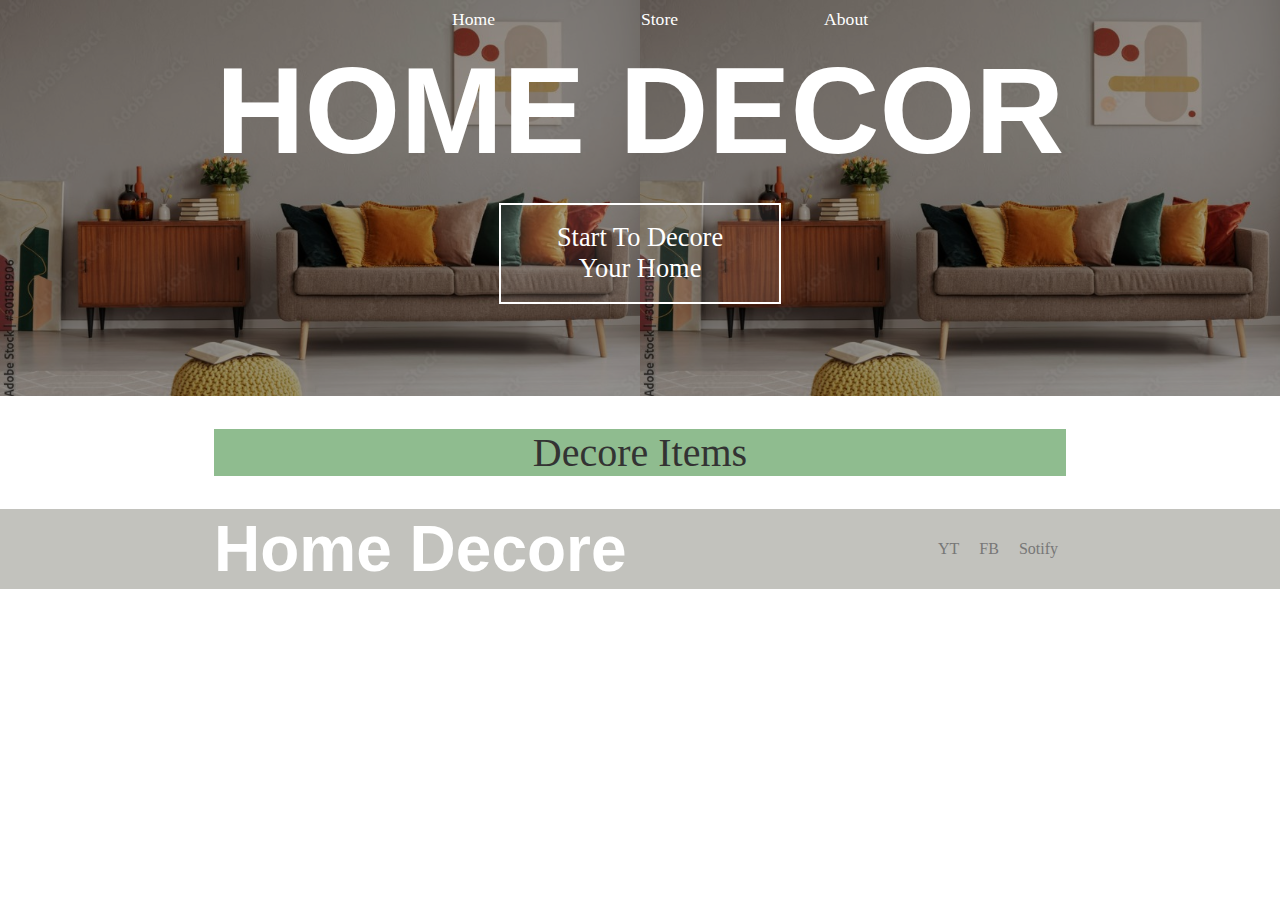
<file: index.html>
<!DOCTYPE html>
<html lang="en">
<head>
    <meta charset="UTF-8">
    <meta http-equiv="X-UA-Compatible" content="IE=edge">
    <meta name="viewport" content="width=device-width, initial-scale=1.0">
    <title>E-Commerce Website</title>
    <link rel="stylesheet" href="style.css"/>
</head>
<body>
    <header class="main-header">
        <nav class="nav main-nav">
            <ul>
                <li><a href="index.html">Home</a></li>
                <li><a href="store.html">Store</a></li>
                <li><a href="about.html">About</a></li>
            </ul>
           
            <h1 class="band-name band-name-large">HOME DECOR</h1>
            <div class="container">
                <a href="store.html"><button type="button" class="btn btn-header">Start To Decore Your Home</button></a>
            <!-- <button type="button">&#9658;</button> -->
            </div>
        </nav>
    </header>



    <section class="content-section container">
        <h2 class="section-header">Decore Items</h2>
       
    </section>
    <footer class="main-footer">
        <div class="container main-footer-container">
        <h3 class="band-name">Home Decore</h3>
        <ul class="nav footer-nav">
            <li>YT</li>
            <li>FB</li>
            <li>Sotify</li>
        </ul>
    </div>
    </footer>
</body>
</html>
</file>
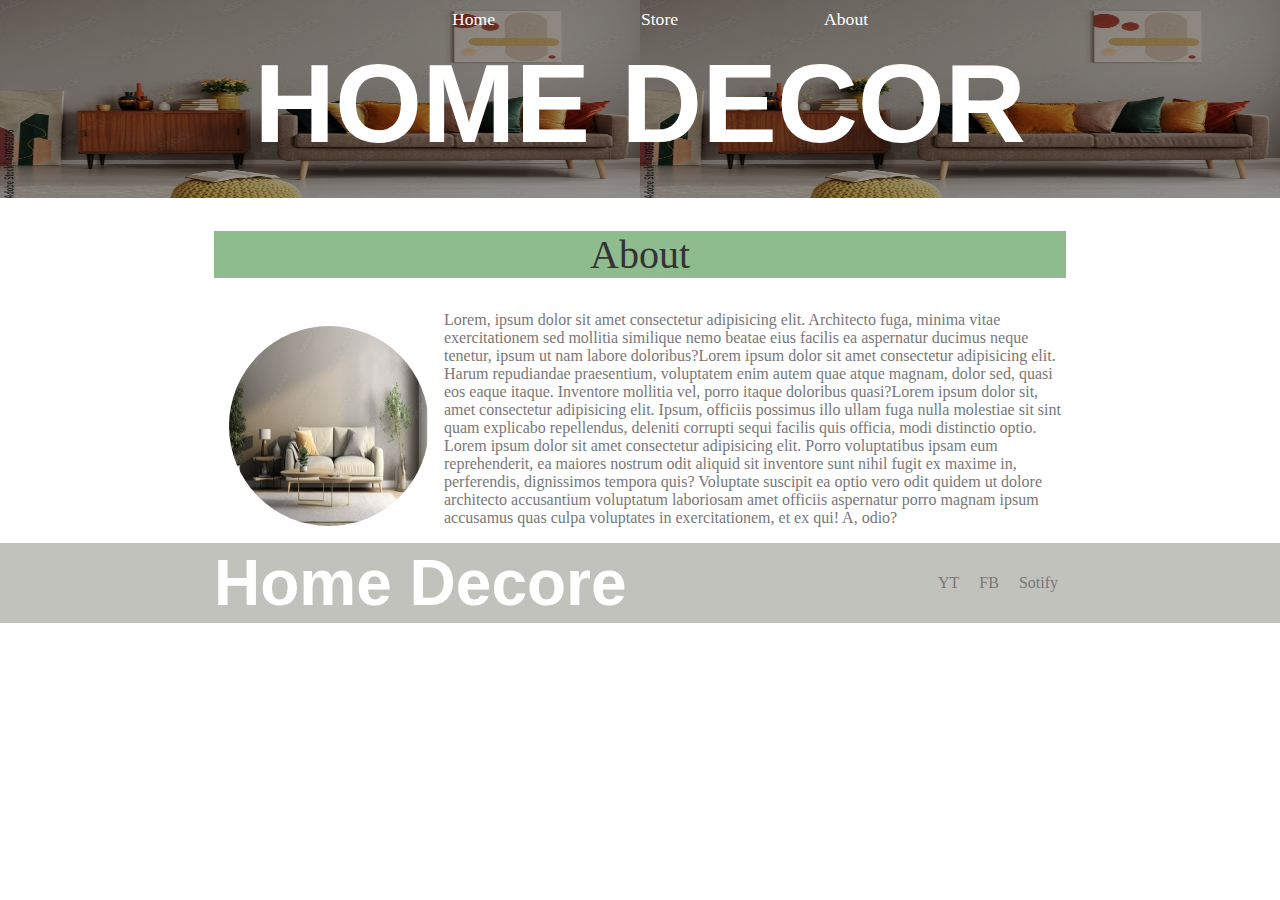
<file: about.html>
<!DOCTYPE html>
<html lang="en">
<head>
    <meta charset="UTF-8">
    <meta http-equiv="X-UA-Compatible" content="IE=edge">
    <meta name="viewport" content="width=device-width, initial-scale=1.0">
    <title>E-Commerce Website | About</title>
    <link rel="stylesheet" href="style.css"/>
</head>
<body>
    <header class="main-header">
        <nav class="nav main-nav">
                <ul>
                    <li><a href="index.html">Home</a></li>
                    <li><a href="store.html">Store</a></li>
                    <li><a href="about.html">About</a></li>
                </ul>
            <!-- <hr> -->  
        </nav>
        <h1 class="band-name band-name-large" >HOME DECOR</h1>
    </header>
    <section class="content-section container">
        <h2 class="section-header">About</h2>
        <img src="images/img12.jpg" alt="image" class="about-band-image">
        <p>Lorem, ipsum dolor sit
             amet consectetur adipisicing elit.
              Architecto fuga, minima vitae
               exercitationem sed mollitia
                similique nemo beatae eius 
                facilis ea aspernatur ducimus
                 neque tenetur, ipsum ut nam 
                 labore doloribus?Lorem ipsum dolor sit amet consectetur adipisicing elit. Harum repudiandae praesentium, voluptatem enim autem quae atque magnam, dolor sed, quasi eos eaque itaque. Inventore 
                 mollitia vel, porro itaque doloribus quasi?Lorem ipsum dolor sit, amet consectetur adipisicing elit. Ipsum, officiis possimus illo ullam fuga nulla molestiae sit sint quam explicabo repellendus, deleniti corrupti sequi 
                 facilis quis officia, modi distinctio optio. Lorem ipsum dolor sit amet consectetur adipisicing elit. Porro voluptatibus ipsam eum reprehenderit, ea maiores nostrum odit aliquid sit inventore sunt nihil fugit ex maxime in, perferendis, dignissimos tempora quis?
                 Voluptate suscipit ea optio vero odit quidem ut dolore architecto accusantium voluptatum laboriosam amet officiis aspernatur porro magnam ipsum accusamus quas culpa voluptates in exercitationem,
                et ex qui! A, odio?</p>
        
    </section>
    <footer class="main-footer">
        <div class="container main-footer-container">
        <h3 class="band-name">Home Decore</h3>
        <ul class="nav footer-nav">
            <li>YT</li>
            <li>FB</li>
            <li>Sotify</li>
        </ul>
    </div>
    </footer>
</body>
</html>
</file>
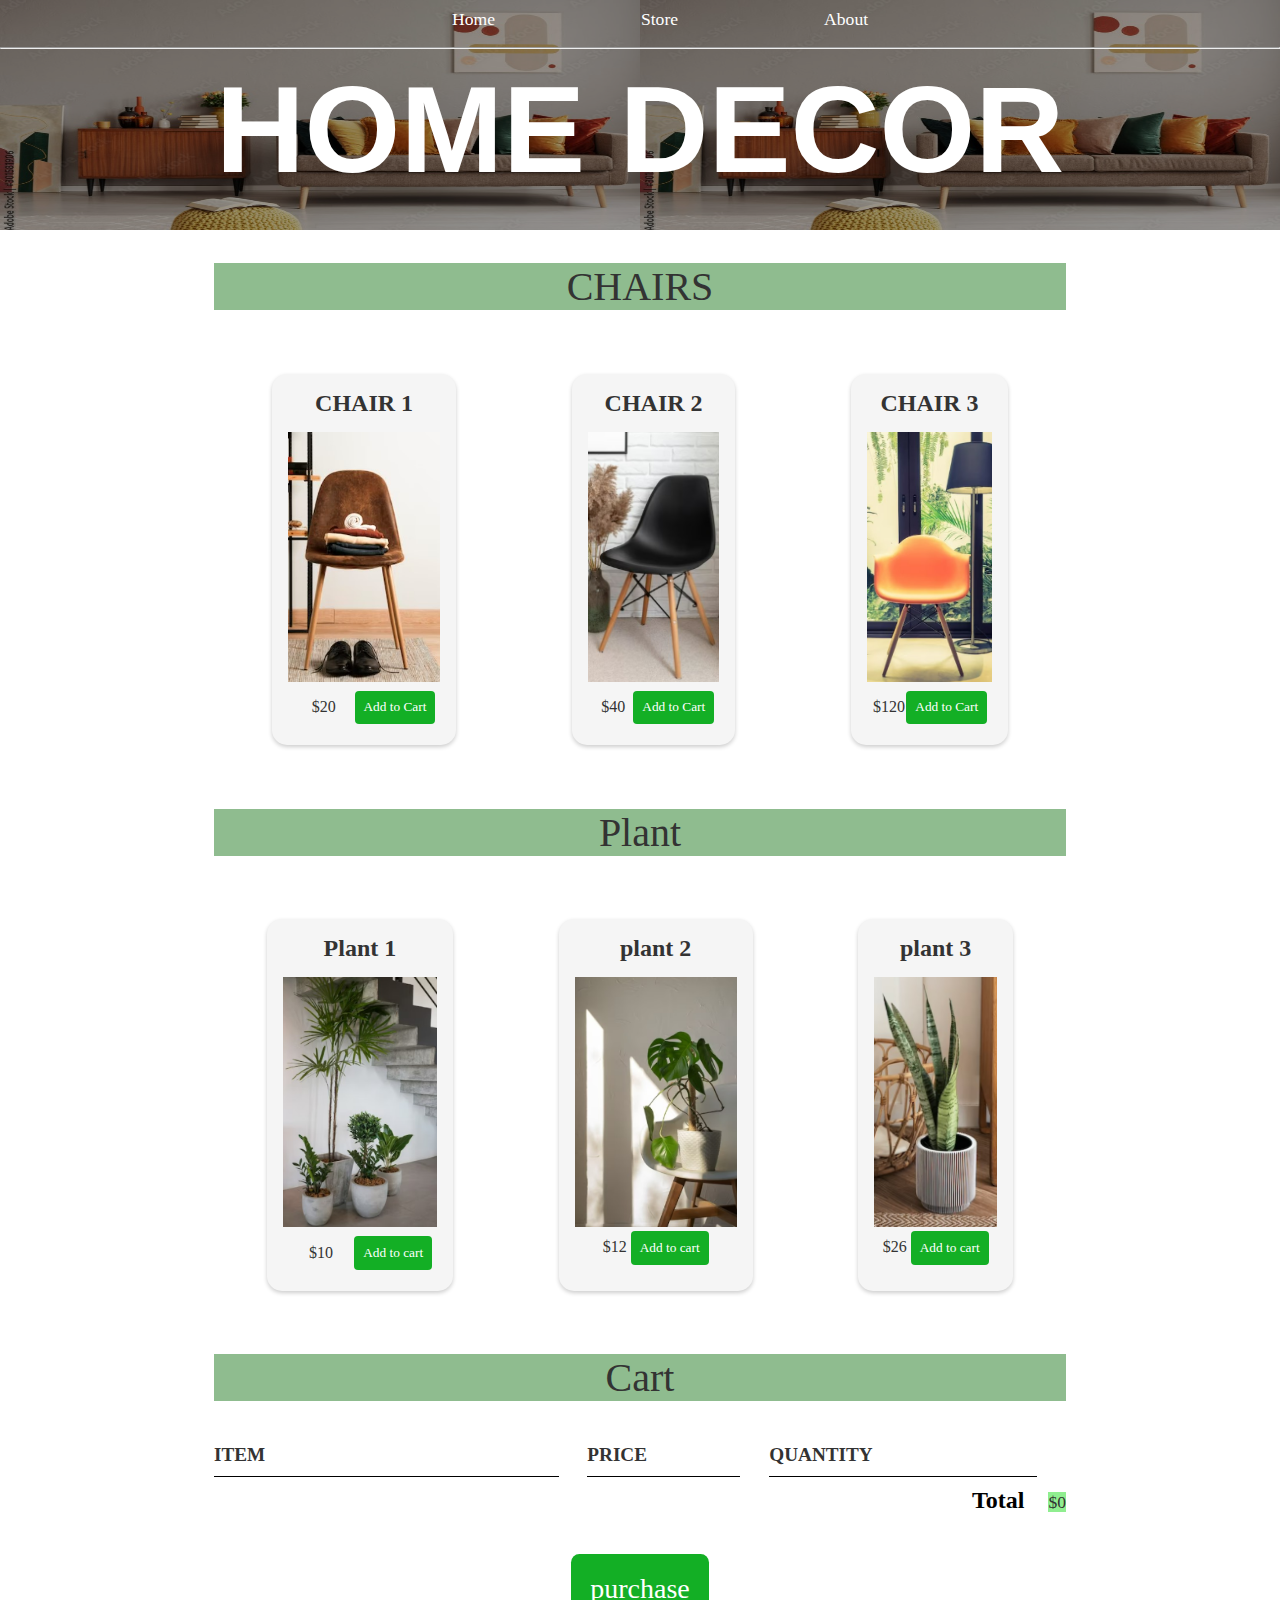
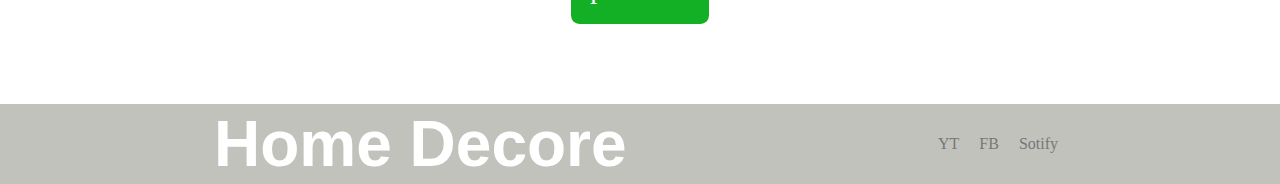
<file: store.html>
<!DOCTYPE html>
<html lang="en">
<head>
    <meta charset="UTF-8">
    <meta http-equiv="X-UA-Compatible" content="IE=edge">
    <meta name="viewport" content="width=device-width, initial-scale=1.0">
    <title>E-Commerce Website | Store</title>
    <link rel="stylesheet" href="style.css"/>
    <script src="store.js" async></script>
</head>
<body>
    <header class="main-header">
        <nav class="nav main-nav">
            <ul>
                <li><a href="index.html">Home</a></li>
                <li><a href="store.html">Store</a></li>
                <li><a href="about.html">About</a></li>
            </ul>
            <hr>
            <h1 class="band-name band-name-large">HOME DECOR</h1>
        </nav>
    </header>
    <section class="container content-section"> 
        <h2 class="section-header">CHAIRS</h2>
    <div class="shop-items">
        <div class="shop-item">
                <span class="shop-item-title">CHAIR 1</span>
                <img class="shop-item-image" src="images/img19.jpg" alt="sofa">
                <div class="shop-item-details">
                    <span class="shop-item-price">$20</span>
                    <button class="btn btn-primary shop-item-button" type="button">Add to Cart
                </div>
        </div> 
        <div class="shop-item">
                <span class="shop-item-title">CHAIR 2</span>
                <img class="shop-item-image" src="images/img20.jpg" alt="sofa">
                <div class="shop-item-details">
                    <span class="shop-item-price">$40</span>
                    <button class="btn btn-primary shop-item-button" type="button">Add to Cart</button>
                </div>
        </div>
        <!-- <div class="shop-item">
            <span class="shop-item-title">SOFA 3</span>
            <img class="shop-item-image" src="images/img11.jpg" alt="sofa">
            <div class="shop-item-details">
                <span class="shop-item-price">$80</span>
                <button class="btn btn-primary shop-item-button" type="button">Add to Cart</button>
            </div>
        </div> -->
        <div class="shop-item">
            <span class="shop-item-title">CHAIR 3</span>
            <img class="shop-item-image" src="images/img21.jpg" alt="sofa">
            <div class="shop-item-details">
                <span class="shop-item-price">$120</span>
                <button class="btn btn-primary shop-item-button" type="button">Add to Cart</button>
            </div>
        </div>
        </div>
    </section>


    <section class="container content-section">
        <h2 class="section-header">Plant</h2>
        <div class="shop-items">
            <div class="shop-item">
                <span class="shop-item-title">Plant 1</span>
                <img class="shop-item-image" src="images/img14.jpg" alt="sofa">
                <div class="shop-item-details">
                    <span class="shop-item-price">$10</span>
                    <button class="btn btn-primary shop-item-button" type="button">Add to cart</button>
                </div>
            </div>
        <div class="shop-item">
            <span class="shop-item-title">plant 2 </span>
            <img class="shop-item-image" src="images/img15.jpg" alt="sofa">
            <div class="shop-item-detils">
                <span class="shop-item-price">$12</span>
                <button class="btn btn-primary shop-item-button" type="button">Add to cart</button>
            </div>
        </div>
        <div class="shop-item">
            <span class="shop-item-title">plant 3 </span>
            <img class="shop-item-image" src="images/img18.jpg" alt="sofa">
            <div class="shop-item-detils">
                <span class="shop-item-price">$26</span>
                <button class="btn btn-primary shop-item-button" type="button">Add to cart</button>
            </div>
        </div>
    </div>
    </section>

     

    <section class="container content-section">
        <h2 class="section-header">Cart</h2>
    
        <div class="cart-row">
            <span class="cart-item cart-header cart-column">ITEM</span>
            <span class="cart-price cart-header cart-column">PRICE</span>
            <span class="cart-quantity cart-header cart-column">QUANTITY</span>
        </div>
        <div class="cart-items">
        <!-- <div class="cart-row">
            <div class="cart-item cart-column">
                <img class="cart-item-image" src="images/img6.jpg" alt="">
                <span class="cart-item-title">Plant 1</span>
            </div>
            <span class="cart-price cart-column">$10</span>
            <div class="cart-quantity cart-column">
                <input class="cart-quantity-input" type="number" value="1">
                <button class="btn btn-danger" role="button">REMOVE</button>
            </div>
        </div>
        <div class="cart-row">
            <div class="cart-item cart-column">
                <img class="cart-item-image" src="images/img5.jpg" alt="">
                <span class="cart-item-title">SOFA 3</span>
            </div>
            <span class="cart-price cart-column">$20</span>
            <div class="cart-quantity cart-column">
                <input class="cart-quantity-input" type="number" value="1">
                <button class="btn btn-danger" type="button">REMOVE</button>
            </div>
        </div> -->
    </div>
        <div class="cart-total">
            <strong class="cart-total-title">Total</strong>
            <span class="cart-total-price">$0</span>
        </div>
            <button  class="btn btn-primary btn-purchase" type="button">purchase</button>
    </section>


    <footer class="main-footer">
        <div class="container main-footer-container">
        <h3 class="band-name">Home Decore</h3>
        <ul class="nav footer-nav">
            <li>YT</li>
            <li>FB</li>
            <li>Sotify</li>
        </ul>
    </div>
    </footer>
</body>
</html>
</file>
<file: style.css>
*
{
    box-sizing: border-box;
    font-family: 'Times New Roman', Times, serif;
    color: #777;
}

html,body
{
    margin: 0;
    padding: 0;
    min-height: 100%;
}

.nav ul
{
    margin: 0;
}

.nav li{
    display: inline;
}

.nav a 
{
    display: inline-block;
    padding: 0.5em;
    color: white;
    text-decoration: none;
}

.nav a:hover{
    background-color: rgba(255,255,255,0.3);
}

.main-nav li{
    padding: 0 5%;
}
.main-nav
{
    text-align: center;
    font-size: 1.1em;
    font-weight: lighter;
    border-bottom: 1px 5solid rgba(255,255,255,0.3);
}
.main-header 
{
    background-color: rgba(0,0,0,.4);
    background-image: url("images/img11.jpg");
    background-blend-mode: multiply;
    background-size:50% 100%;
    padding-bottom: 30px;
}

.band-name {
    text-align: center;
    margin: 0;
    font-size:4em ;
    font-family: 'Gill Sans', 'Gill Sans MT', Calibri, 'Trebuchet MS', sans-serif;
    color: white
}

.band-name-large{
    font-size: 7em;
}

.content-section
{
    /* margin: 3em; */
    padding-bottom: 20px;
}

.container
{
    max-width: 900px;
    margin: 0 auto;
    position: relative;
    padding: 0 1.5em;
}

.section-header{
    font-family:'Times New Roman', Times, serif;
    font-weight: normal;
    color: #333;
    text-align: center;
    font-size:2.5em;
    background-color: darkseagreen;
}

.about-band-image {
    float:left;
    height: 200px;
    width:200px;
    margin: 15px;
    border-radius: 50%;
}

.main-footer
{
    
    background-color:rgba(54, 53, 36, 0.3);
    color:white;
    padding: .20em ;
    bottom: 0;
    width: 100%;
    text-align: center;
    left: 0;
}

.main-footer-container
{
    display: flex;
    align-items: center;
    /* margin-top: 5px; */
}

.main-footer-container ul
{
    flex-grow: 1;
    text-align: end;
}

.footer-nav li
{
    padding: 0.5em;   
}

.footer-nav img
{
    width:30px;
    height: 30px;
}

.btn
{
    text-align: center;
    vertical-align:middle;
    padding: 0.67em;
    cursor: pointer;

}

.btn-header{
    margin: 0.5em 15% 2em 15%;
    color: white;
    border: 2px solid white;
    background-color: rgba(255,255,255,0.1);
    border-radius: 0;
    font-size: 1.5em;
    font-weight: lighter;
    padding-left: 2em;
    padding-right: 2em;
}

.btn-header:hover
{
    background-color: rgba(255,255,255,0.3);
}

.tour-row
{
    border-bottom: 1px solid black;
    padding-bottom: 1em;
    margin-bottom: 1em;
}

.tour-row:last-child{
    border-bottom: none;
}

.tour-item 
{
    display: inline-block;
    padding-right: 0.5em;
}

.tour-date
{
    color: #555;
    font-weight: bold;
    width: 11%;
}

.tour-city
{
    width: 24%;
}

.tour-arena
{
    width: 42%;
}

.tour-btn
{
    width: 19%;
}

.btn-primary
{
    color: white;
    background-color: rgb(19, 175, 37);
    border:none;
    border-radius: 0.3em;
}

.btn-primary:hover
{
    background-color: darkgreen;
}

/* store page */

.shop-item {
    /* display:block; */
    background-color:whitesmoke;
    margin: 30px;
    padding: 1em;
    text-align: center;
    border-radius: 15px;
    box-shadow: 0 2px 4px rgba(0, 0, 0, 0.2);
    /* display: inline-block; */
    vertical-align: top;

  }
  


.shop-item-title
{
    display: block;
    width: 100%;
    text-align: center;
    font-weight: bold;
    font-size: 1.5em;
    color:#333;
    margin-bottom: 15px;
    
}


.shop-item-image
{
    height: 250px;  
}

.shop-item-details
{
    display: flex;
    align-items: center;
    padding: 5px;
    /* flex-direction: row; */
}
.shop-item-image:hover
{
    filter: brightness(70%);
}   

.shop-item-price
{
    flex-grow: 1;
    /* display: block; */
    /* font-weight: bold; */
    /* font-size: 1.2em; */
    /* margin-top: 15px; */
    color:#333
}

.shop-items
{
    display: flex;
    flex-wrap: wrap;
    justify-content: space-around;
    /* flex-direction: row; */
}

.cart-header
{
    font-weight: bold;
    font-size: 1.2em;
    color:#333;
}

.cart-column
{
    display: flex;
    align-items: center;
    border-bottom: 1px solid black;
    margin-right: 1.5em;
    padding-bottom: 10px;
    margin-top:10px;
}

.cart-row
{
    display: flex;
}

.cart-item
{
    width: 45%;
}

.cart-price{
    width: 20%;
    font-size: 1.2em;
    color:#333;
}

.cart-quantity
{
    width: 35%;
}

.cart-item-title
{
    color: #333;
    margin-left: 0.5em;
    font-size: 1.2em;
}

.cart-item-image
{
    width: 75px;
    height:auto;
    border-radius: 10px;
}

.btn-danger
{
    color: white;
    background-color: rgb(26, 167, 26);
    border:none;
    border-radius: 0.3em;
    font-weight: bold;
}

.btn-danger:hover
{
    background-color: green;
}

.cart-quantity-input
{
    height: 34px;
    width: 50px;
    border-radius: 5px;
    border: 1px solid lightgreen;
    color:#333;
    padding: 0;
    text-align: center;
    font-size: 1.2em;
    margin-right: 25px;
}

.cart-row:last-child
{
    border-bottom: 1px solid black;
}

.cart-row:last-child .cart-column
{
    border: none;
}

.cart-total
{
    text-align: end;
    margin-top: 10px;
   
}

.cart-total-title
{
    font-weight: bold;
    font-size:1.5em;
    color:black;
    margin-right: 20px;
    /* background-color: lightgreen; */
}

.cart-total-price
{
    color:#333;
    font-size: 1.1em;
    background-color: lightgreen;
}

.btn-purchase
{
    display: block;
    margin:40px auto 80px auto;
    font-size: 1.75em;
}
</file>
